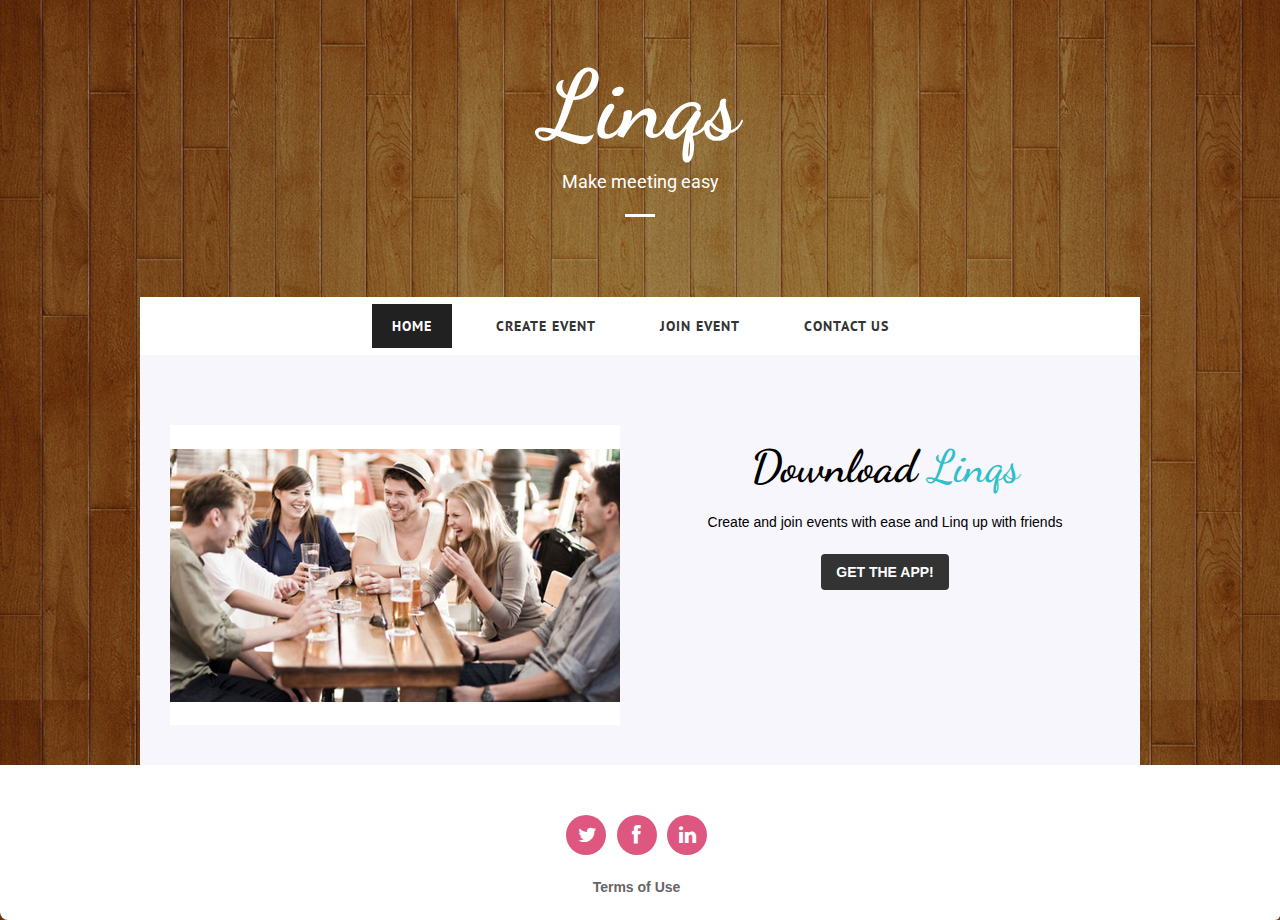
<file: index.html>
<!DOCTYPE html>
<!--[if lt IE 7 ]><html class="ie ie6" lang="en"> <![endif]-->
<!--[if IE 7 ]><html class="ie ie7" lang="en"> <![endif]-->
<!--[if IE 8 ]><html class="ie ie8" lang="en"> <![endif]-->
<!--[if (gte IE 9)|!(IE)]><!--><html lang="en"> <!--<![endif]-->
<head>

    <!-- Basic Page Needs
  ================================================== -->
	<meta charset="utf-8">
	<title>Linqs</title>
	<meta name="Linqs" content="Make meeting easy">
	<meta name="author" content="">
	
    <!-- Mobile Specific Metas
	================================================== -->
	<meta name="viewport" content="width=device-width, initial-scale=1, maximum-scale=1">
    
    <!-- CSS
	================================================== -->
  	<link rel="stylesheet" href="css/zerogrid.css">
	<link rel="stylesheet" href="css/style.css">
	<link rel="stylesheet" href="css/lightbox.css">
	
	<!-- Custom Fonts -->
    <link href="font-awesome/css/font-awesome.min.css" rel="stylesheet" type="text/css">
	
	
	<link rel="stylesheet" href="css/menu.css">
	<script src="js/jquery1111.min.js" type="text/javascript"></script>
	<script src="js/script.js"></script>
	
	<!--[if lt IE 8]>
       <div style=' clear: both; text-align:center; position: relative;'>
         <a href="http://windows.microsoft.com/en-US/internet-explorer/Items/ie/home?ocid=ie6_countdown_bannercode">
           <img src="http://storage.ie6countdown.com/assets/100/images/banners/warning_bar_0000_us.jpg" border="0" height="42" width="820" alt="You are using an outdated browser. For a faster, safer browsing experience, upgrade for free today." />
        </a>
      </div>
    <![endif]-->
    <!--[if lt IE 9]>
		<script src="js/html5.js"></script>
		<script src="js/css3-mediaqueries.js"></script>
	<![endif]-->
	
</head>

<body>
      <div class="wrap-body">
	<header class="zerogrid">
		<div class="logo style="
    	padding-bottom: 0px;">

			
			<a href="#">Linqs</a>
			<span>Make meeting easy</span>
            <hr class="line-1">
		</div>
		<div id='cssmenu' class="align-center">
			<ul>
			   <li class="active"><a href='index.html'><span>Home</span></a></li>
			   <li class=><a href='create_event.html'><span>Create Event</span></a>
				  
			   </li>
			   
			  <li><a href='join_event.html'><span>Join Event</span></a></li>
			   <li class='last'><a href='contact.html'><span>Contact Us</span></a></li>
			</ul>
		</div>
	</header>
		<!--////////////////////////////////////Container-->
		<section id="container">
			<div class="wrap-container">
				<!-----------------content-box-1-------------------->
				<section class="content-box background-gray box-1 zerogrid">
					<div class="row wrap-box"><!--Start Box-->
						<div class="col-1-2">
							<div class="wrap-col">
								<div style="padding-top: 30px;">
									<center><img src="images/4.jpg"></center>
								</div>
							</div>
						</div>
						<div class="col-1-2">
							<div class="wrap-col">
								<div class="row">
									<div class="t-center" style="padding-top: 30px;">
										<div class="header">
											<h2>Download  <span class="color-blue">Linqs</span></h2>
										</div>
										<span>Create and join events with ease and Linq up with friends </span><br/><br>
										<a href="#" class="button" >GET THE APP!</a>
									</div>
								</div>
							</div>
						</div>
					</div>
				</section>
				
				
				
		<!--////////////////////////////////////Footer-->
		<footer>
			<div class="wrap-footer">
				<div class="zerogrid">
					<div class="row">
						
							<div class="wrap-col">
								
							</div>
						</div>
							<div class="wrap-col">
								<ul class="social-buttons">
									<li><a href="#"><i class="fa fa-twitter"></i></a>
									</li>
									<li><a href="#"><i class="fa fa-facebook"></i></a>
									</li>
									<li><a href="#"><i class="fa fa-linkedin"></i></a>
									</li>
								</ul>
							</div>
						</div>
						<div class="col-1-3">
							<div class="wrap-col">
								<ul class="quick-link">
									
									<li><a href="#">Terms of Use</a></li>
								</ul>
							</div>
						</div>
					</div>
				</div>
			</div>
		</footer>
<script src="js/lightbox-plus-jquery.min.js"></script>
</div>
</body>
</html>
</file>
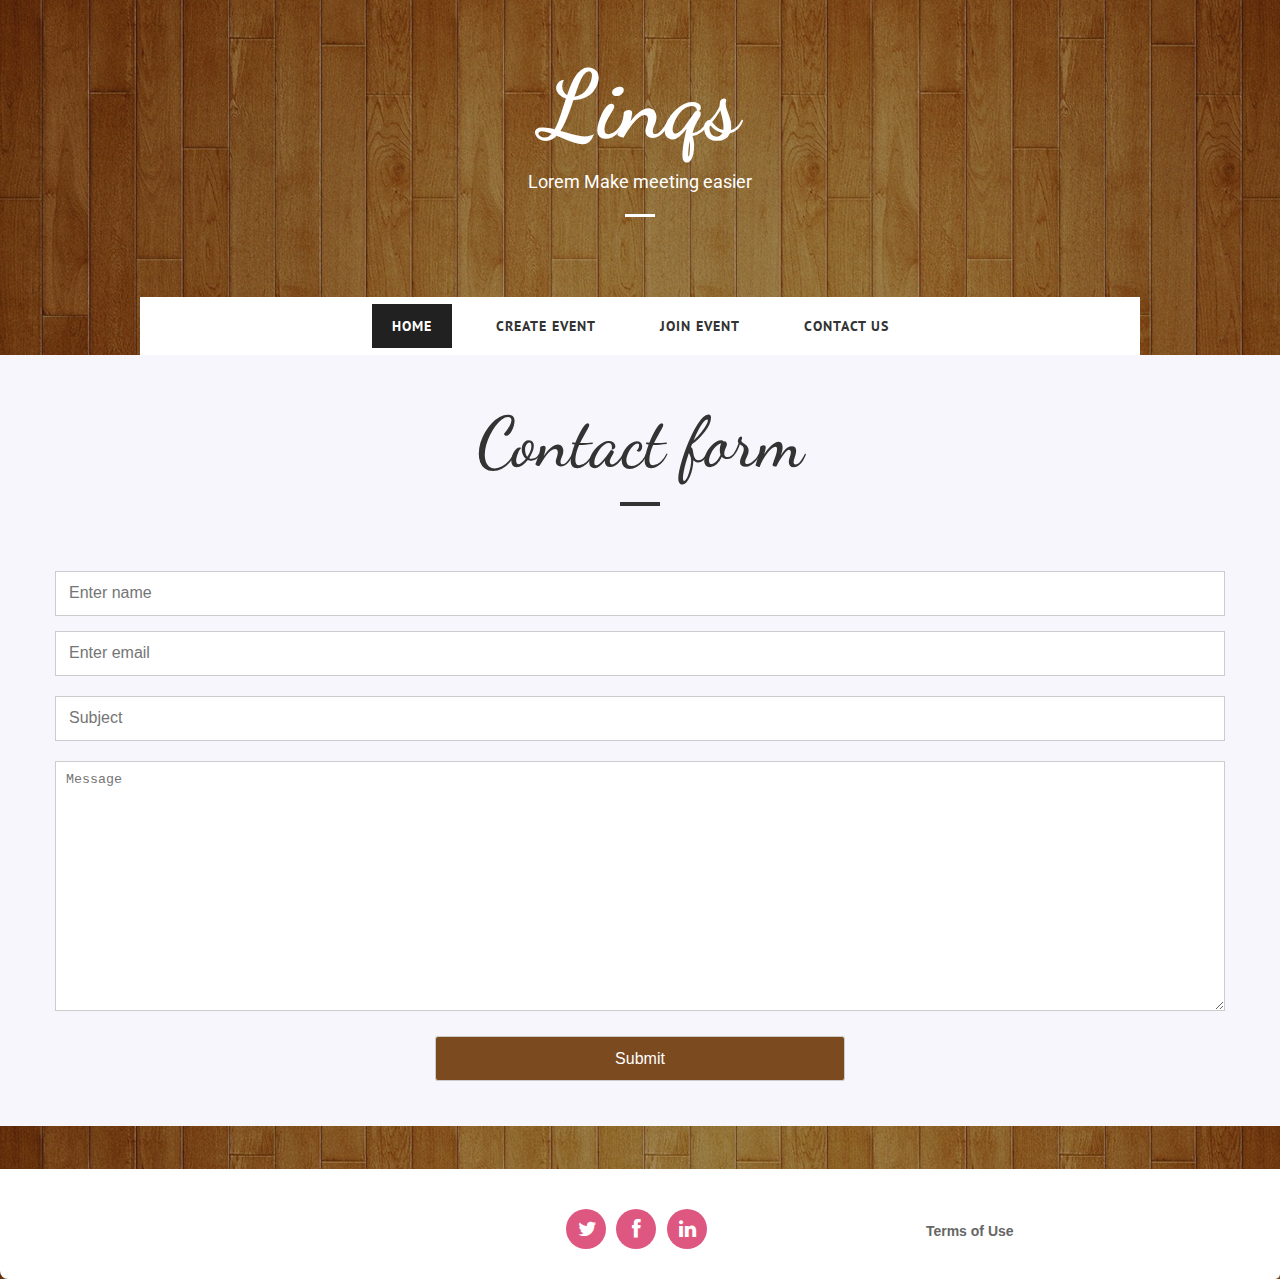
<file: contact.html>
<!DOCTYPE html>
<!--[if lt IE 7 ]><html class="ie ie6" lang="en"> <![endif]-->
<!--[if IE 7 ]><html class="ie ie7" lang="en"> <![endif]-->
<!--[if IE 8 ]><html class="ie ie8" lang="en"> <![endif]-->
<!--[if (gte IE 9)|!(IE)]><!--><html lang="en"> <!--<![endif]-->
<head>

    <!-- Basic Page Needs
  ================================================== -->
	<meta charset="utf-8">
	<title>Linqs</title>
	<meta name="description" content="Make meeting easy">
	<meta name="author" content="www.zerotheme.com">
	
    <!-- Mobile Specific Metas
	================================================== -->
	<meta name="viewport" content="width=device-width, initial-scale=1, maximum-scale=1">
    
    <!-- CSS
	================================================== -->
  	<link rel="stylesheet" href="css/zerogrid.css">
	<link rel="stylesheet" href="css/style.css">
	<link rel="stylesheet" href="css/lightbox.css">
	
	<!-- Custom Fonts -->
    <link href="font-awesome/css/font-awesome.min.css" rel="stylesheet" type="text/css">
	
	
	<link rel="stylesheet" href="css/menu.css">
	<script src="js/jquery1111.min.js" type="text/javascript"></script>
	<script src="js/script.js"></script>
	
	<!--[if lt IE 8]>
       <div style=' clear: both; text-align:center; position: relative;'>
         <a href="http://windows.microsoft.com/en-US/internet-explorer/Items/ie/home?ocid=ie6_countdown_bannercode">
           <img src="http://storage.ie6countdown.com/assets/100/images/banners/warning_bar_0000_us.jpg" border="0" height="42" width="820" alt="You are using an outdated browser. For a faster, safer browsing experience, upgrade for free today." />
        </a>
      </div>
    <![endif]-->
    <!--[if lt IE 9]>
		<script src="js/html5.js"></script>
		<script src="js/css3-mediaqueries.js"></script>
	<![endif]-->
	
</head>

<body>
<div class="wrap-body">
	<header class="zerogrid">
		<div class="logo">
			
			<a href="#">Linqs</a>
			<span>Lorem Make meeting easier</span>
			<hr class="line-1">
		</div>
		<div id='cssmenu' class="align-center">
			<ul>
			   <li class="active"><a href='index.html'><span>Home</span></a></li>
			   <li class=' '><a href='create_event.html'><span>Create Event</span></a>
				 
			   </li>
			 
			   <li><a href='join_event.html'><span>Join Event</span></a></li>
			   <li class='last'><a href='contact.html'><span>Contact Us</span></a></li>
			</ul>
		</div>
	</header>
		<!--////////////////////////////////////Container-->
		<section id="container">
			<div class="wrap-container clearfix">
				<div id="main-content">
					
						<article class="background-gray">
							<div class="art-header">
								
								<h2>Contact form</h2>
                                <hr class="line-2">
							</div>
							<div class="art-content">
								<div class="row">
									<div id="contact_form">
										<form name="form1" id="ff" method="post" action="contact.php">
											<label class="row">
												<div class="col-1-2">
													<div class="wrap-col">
														<input type="text" name="name" id="name" placeholder="Enter name" required />
													</div>
												</div>
												<div class="col-1-2">
													<div class="wrap-col">
														<input type="email" name="email" id="email" placeholder="Enter email" required />
													</div>
												</div>
											</label>
											<label class="row">
												<div class="wrap-col">
													<input type="text" name="subject" id="subject" placeholder="Subject" required />
												</div>
											</label>
											<label class="row">
												<div class="wrap-col">
													<textarea name="message" id="message" class="form-control" rows="4" cols="25" required
													placeholder="Message"></textarea>
												</div>
											</label>
											<center><input class="sendButton" type="submit" name="Submit" value="Submit"></center>
										</form>
									</div>
								</div>
							</div>
						</article>
					</div>
				</div>
			</div>
		</section>
		<hr class="line">
		<!--////////////////////////////////////Footer-->
		<footer>
			<div class="wrap-footer">
				<div class="zerogrid">
					<div class="row">
						<div class="col-1-3">
							<div class="wrap-col">
								
							</div>
						</div>
						<div class="col-1-3">
							<div class="wrap-col">
								<ul class="social-buttons">
									<li><a href="#"><i class="fa fa-twitter"></i></a>
									</li>
									<li><a href="#"><i class="fa fa-facebook"></i></a>
									</li>
									<li><a href="#"><i class="fa fa-linkedin"></i></a>
									</li>
								</ul>
							</div>
						</div>
						<div class="col-1-3">
							<div class="wrap-col">
								<ul class="quick-link">
									
									<li><a href="#">Terms of Use</a></li>
								</ul>
							</div>
						</div>
					</div>
				</div>
			</div>
		</footer>
	<script src="js/lightbox-plus-jquery.min.js"></script>

	<!-- Google Map -->
	<script>
		$('.maps').click(function () {
		$('.maps iframe').css("pointer-events", "auto");
	});

	$( ".maps" ).mouseleave(function() {
	  $('.maps iframe').css("pointer-events", "none"); 
	});
	</script>
	
</div>
</body>
</html>
</file>
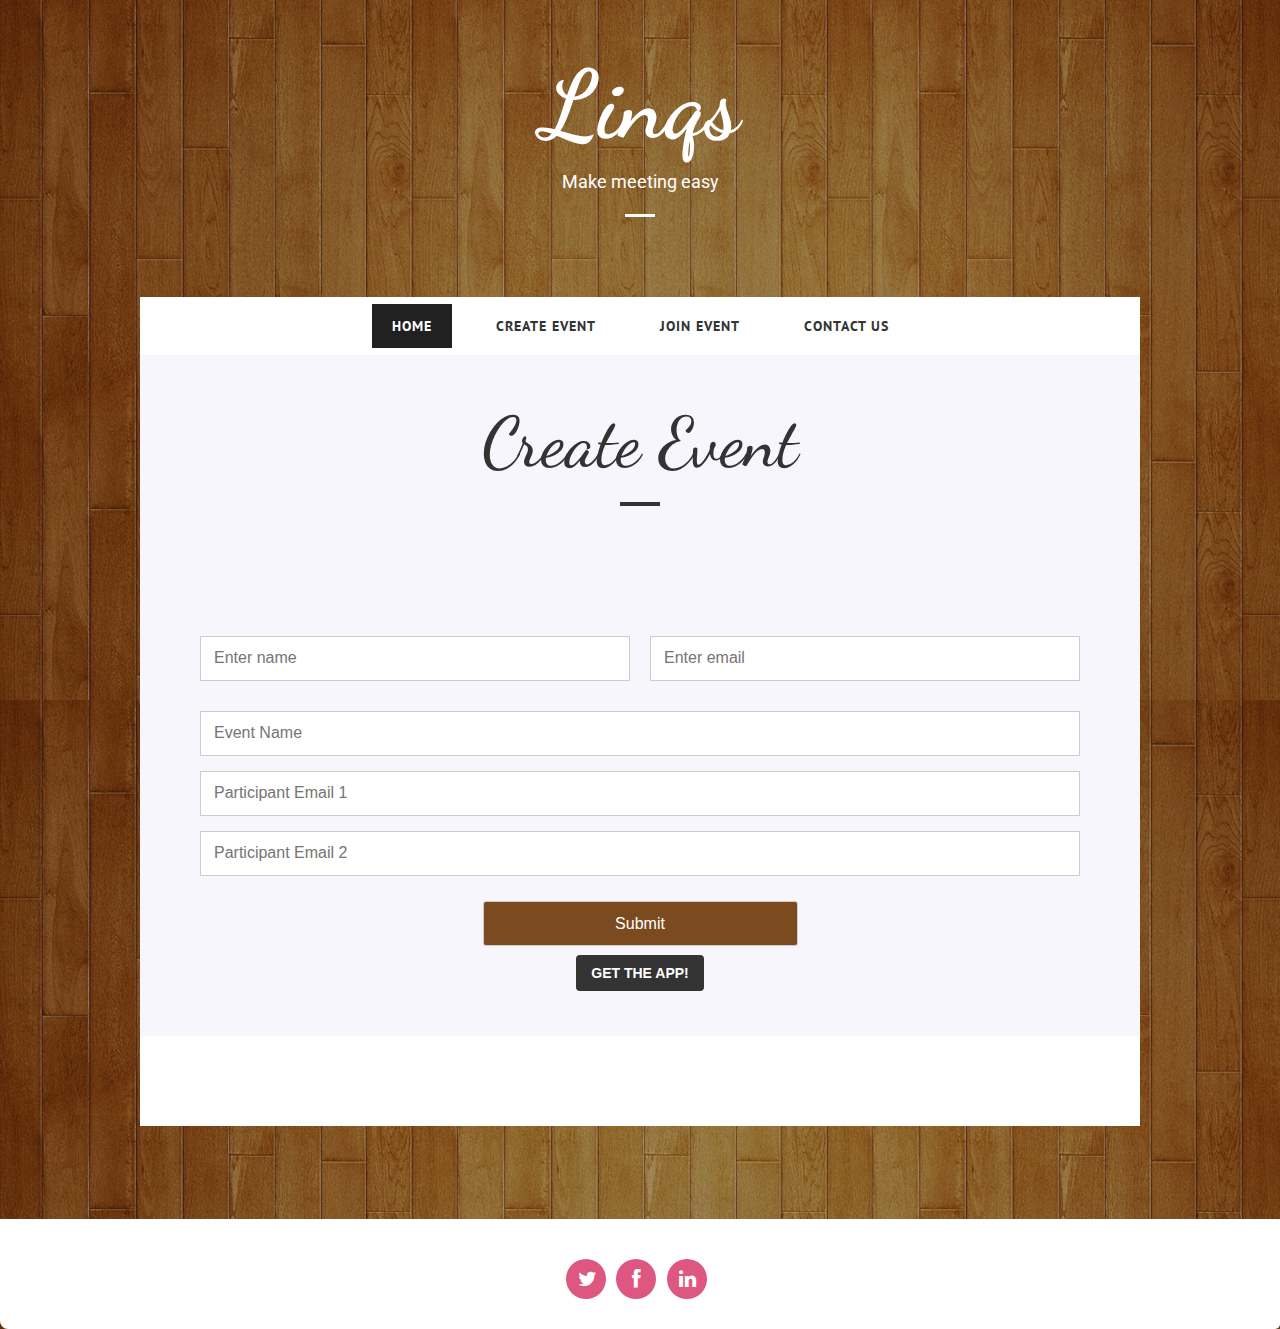
<file: create_event.html>
<!DOCTYPE html>
<!--[if lt IE 7 ]><html class="ie ie6" lang="en"> <![endif]-->
<!--[if IE 7 ]><html class="ie ie7" lang="en"> <![endif]-->
<!--[if IE 8 ]><html class="ie ie8" lang="en"> <![endif]-->
<!--[if (gte IE 9)|!(IE)]><!--><html lang="en"> <!--<![endif]-->
<head>

    <!-- Basic Page Needs
  ================================================== -->
	<meta charset="utf-8">
	<title>Linqs</title>
	<meta name="Linqs" content="Make meeting easy">
	<meta name="" content="">
	
    <!-- Mobile Specific Metas
	================================================== -->
	<meta name="viewport" content="width=device-width, initial-scale=1, maximum-scale=1">
    
    <!-- CSS
	================================================== -->
  	<link rel="stylesheet" href="css/zerogrid.css">
	<link rel="stylesheet" href="css/style.css">
	<link rel="stylesheet" href="css/lightbox.css">
	
	<!-- Custom Fonts -->
    <link href="font-awesome/css/font-awesome.min.css" rel="stylesheet" type="text/css">
	
	
	<link rel="stylesheet" href="css/menu.css">
	<script src="js/jquery1111.min.js" type="text/javascript"></script>
	<script src="js/script.js"></script>
	
	<!--[if lt IE 8]>
       <div style=' clear: both; text-align:center; position: relative;'>
         <a href="http://windows.microsoft.com/en-US/internet-explorer/Items/ie/home?ocid=ie6_countdown_bannercode">
           <img src="http://storage.ie6countdown.com/assets/100/images/banners/warning_bar_0000_us.jpg" border="0" height="42" width="820" alt="You are using an outdated browser. For a faster, safer browsing experience, upgrade for free today." />
        </a>
      </div>
    <![endif]-->
    <!--[if lt IE 9]>
		<script src="js/html5.js"></script>
		<script src="js/css3-mediaqueries.js"></script>
	<![endif]-->
	
</head>

<body>
<div class="wrap-body">
	<header class="zerogrid">
		<div class="logo">
			
			<a href="#">Linqs</a>
			<span>Make meeting easy</span>
			<hr class="line-1">
		</div>
		<div id='cssmenu' class="align-center">
			<ul>
			   <li class="active"><a href='index.html'><span>Home</span></a></li>
			   <li class=''><a href='create_event.html'><span>Create Event</span></a>
				  <ul >
				  </ul>
			   </li>
			   
			   <li><a href='join_event.html'><span>Join Event</span></a></li>
			   <li class='last'><a href='contact.html'><span>Contact Us</span></a></li>
			</ul>
		</div>
	</header>
		<!--////////////////////////////////////Container-->
		<section id="container">
			<div class="wrap-container clearfix">
				<div id="main-content">
					<div class="wrap-content zerogrid ">
						<article class="background-gray">
							<div class="art-header">
								<h2>Create Event</h2>
                                <hr class="line-2">
							</div>
							<div class="art-content">
								<div class="row">
									<div class="col-1-2">
										<div class="wrap-col">
											
										</div>
									</div>
                                   
                                    
									<div class="">
										<div class="wrap-col">
											<div class="row">
												<div class="t-center" style="padding-top: 40px; " align="center">
													<div class="wrap-col">
													<form name="form1" id="ff" method="post" action="contact.php">
											<label class="row">
												<div class="col-1-2">
													<div class="wrap-col">
														<input type="text" name="name" id="name" placeholder="Enter name" required />
													</div>
												</div>
												<div class="col-1-2">
													<div class="wrap-col">
														<input type="email" name="email" id="email" placeholder="Enter email" required />
													</div>
												</div>
											</label>
											<label class="row">
												<div class="wrap-col">
													<input type="text" name="event name" id="event name" placeholder="Event Name" required />
                                                    <input type="text" name="participant email 1" id="participant email 1" placeholder="Participant Email 1" required />
                                                    <input type="text" name="participant email 2" id="participant email 2" placeholder="Participant Email 2" required />
												</div>
											</label>
											<label class="row">
												
											</label>
											<center><input class="sendButton" type="submit" name="Submit" value="Submit"></center>
										</form>
                                                    <div class="row":>
													
													<a href="#" class="button" align="center" >GET THE APP!</a>
												</div>
											</div>
										</div>
									</div>
								</div>
							</div>
						</article>
						<article class="background-white">
							<div class="art-header">
								
								
									
										
										<div class="wrap-col post">
											
										</div>
									</div>
								</div>
							</div>
						</article>
					</div>
				</div>
			</div>
		</section>
		<hr class="line">
		<!--////////////////////////////////////Footer-->
		<footer>
			<div class="wrap-footer">
				<div class="zerogrid">
					<div class="row">
						<div class="col-1-3">
							<div class="wrap-col">
								
							</div>
						</div>
						<div class="col-1-3">
							<div class="wrap-col">
								<ul class="social-buttons">
									<li><a href="#"><i class="fa fa-twitter"></i></a>
									</li>
									<li><a href="#"><i class="fa fa-facebook"></i></a>
									</li>
									<li><a href="#"><i class="fa fa-linkedin"></i></a>
									</li>
								</ul>
							</div>
						</div>
						<div class="col-1-3">
							<div class="wrap-col">
								<ul class="quick-link">
									
									
								</ul>
							</div>
						</div>
					</div>
				</div>
			</div>
		</footer>
<script src="js/lightbox-plus-jquery.min.js"></script>
</div>
</body>
</html>
</file>
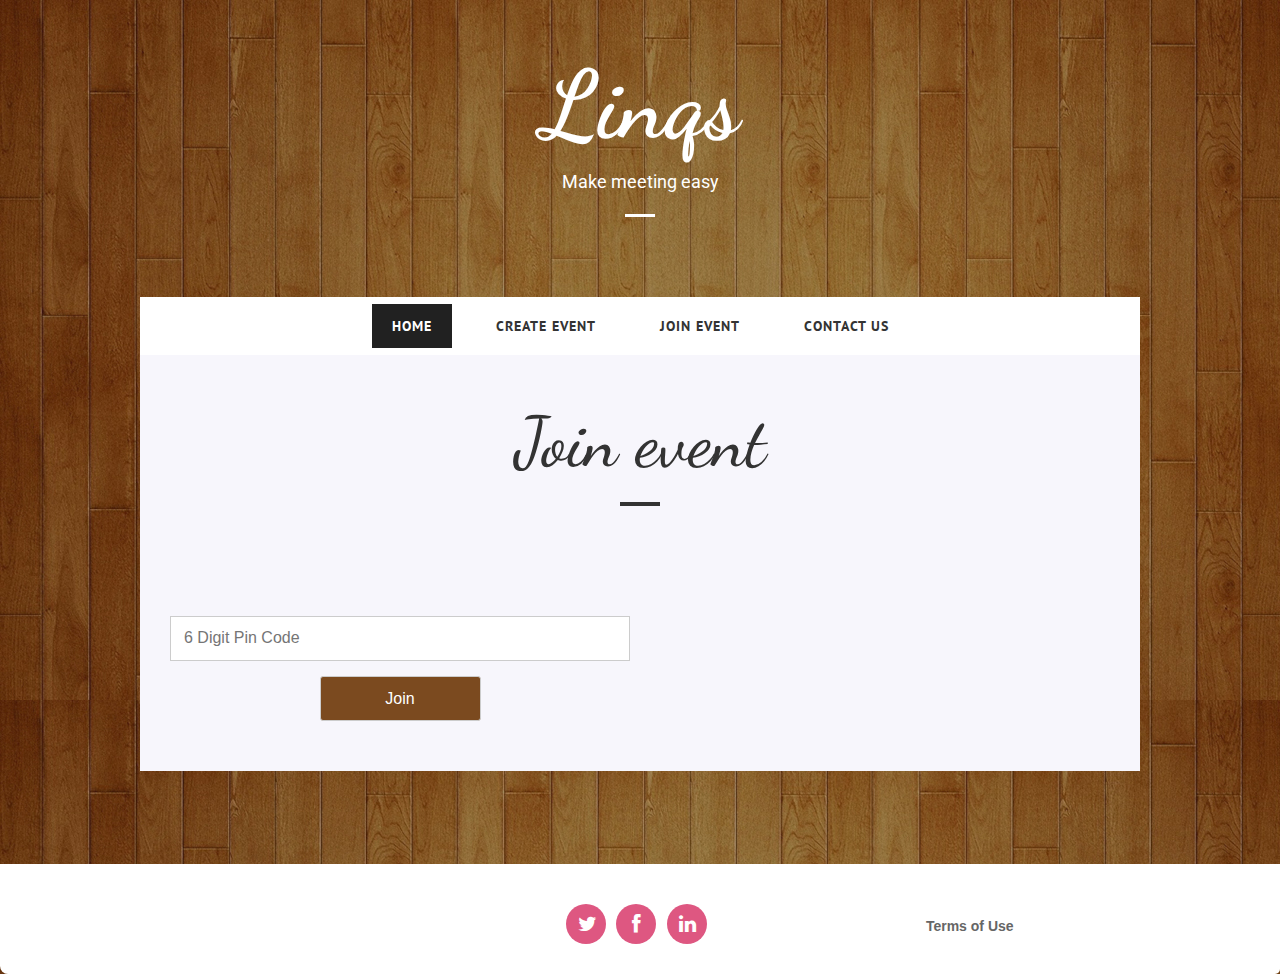
<file: join_event.html>
<!DOCTYPE html>
<!--[if lt IE 7 ]><html class="ie ie6" lang="en"> <![endif]-->
<!--[if IE 7 ]><html class="ie ie7" lang="en"> <![endif]-->
<!--[if IE 8 ]><html class="ie ie8" lang="en"> <![endif]-->
<!--[if (gte IE 9)|!(IE)]><!--><html lang="en"> <!--<![endif]-->
<head>

    <!-- Basic Page Needs
  ================================================== -->
	<meta charset="utf-8">
	<title>Linqs</title>
	<meta name="description" content="Make meeting easy">
	<meta name="author" content="www.zerotheme.com">
	
    <!-- Mobile Specific Metas
	================================================== -->
	<meta name="viewport" content="width=device-width, initial-scale=1, maximum-scale=1">
    
    <!-- CSS
	================================================== -->
  	<link rel="stylesheet" href="css/zerogrid.css">
	<link rel="stylesheet" href="css/style.css">
	<link rel="stylesheet" href="css/lightbox.css">
	
	<!-- Custom Fonts -->
    <link href="font-awesome/css/font-awesome.min.css" rel="stylesheet" type="text/css">
	
	
	<link rel="stylesheet" href="css/menu.css">
	<script src="js/jquery1111.min.js" type="text/javascript"></script>
	<script src="js/script.js"></script>
	
	<!--[if lt IE 8]>
       <div style=' clear: both; text-align:center; position: relative;'>
         <a href="http://windows.microsoft.com/en-US/internet-explorer/Items/ie/home?ocid=ie6_countdown_bannercode">
           <img src="http://storage.ie6countdown.com/assets/100/images/banners/warning_bar_0000_us.jpg" border="0" height="42" width="820" alt="You are using an outdated browser. For a faster, safer browsing experience, upgrade for free today." />
        </a>
      </div>
    <![endif]-->
    <!--[if lt IE 9]>
		<script src="js/html5.js"></script>
		<script src="js/css3-mediaqueries.js"></script>
	<![endif]-->
	
</head>

<body>
<div class="wrap-body">
	<header class="zerogrid">
		<div class="logo">
			
			<a href="#">Linqs</a>
			<span>Make meeting easy</span>
			<hr class="line-1">
		</div>
		<div id='cssmenu' class="align-center">
			<ul>
			   <li class="active"><a href='index.html'><span>Home</span></a></li>
			   <li class=' '><a href='create_event.html'><span>Create Event</span></a>
				  
					
			   </li>
			   <li><a href='join_event.html'><span>Join Event</span></a></li>
			   <li class='last'><a href='contact.html'><span>Contact Us</span></a></li>
			</ul>
		</div>
	</header>
		<!--////////////////////////////////////Container-->
		<section id="container">
			<div class="wrap-container clearfix">
				<div id="main-content">
					<div class="wrap-content zerogrid ">
						<article class="background-gray">
							<div class="art-header">
								
								<h2>Join event</h2>
                                <hr class="line-2">
							</div>
							
									<div class="">
                                    
										
											<div class="row">
												<div class="t-center" style="padding-top: 40px; " align="center">
													<div class="wrap-col">
													<form name="form1" id="ff" method="post" action="contact.php">
											<label class="row">
												<div class="col-1-2">
													<div class="wrap-col">
														
												
												</div>
											</label>
											<label class="row">
												<div class="wrap-col">
													<input type="text" name="event name" id="event name" placeholder="6 Digit Pin Code" required />
                                                  <center><input class="sendButton" type="submit" name="Join" value="Join"></center>
												
											
                                                    <div class="row":>
											
										</div>
									</div>
								</div>
							</div>
						</article>
					</div>
				</div>
			</div>
		</section>
		<hr class="line">
		<!--////////////////////////////////////Footer-->
		<footer>
			<div class="wrap-footer">
				<div class="zerogrid">
					<div class="row">
						<div class="col-1-3">
							<div class="wrap-col">
								
							</div>
						</div>
						<div class="col-1-3">
							<div class="wrap-col">
								<ul class="social-buttons">
									<li><a href="#"><i class="fa fa-twitter"></i></a>
									</li>
									<li><a href="#"><i class="fa fa-facebook"></i></a>
									</li>
									<li><a href="#"><i class="fa fa-linkedin"></i></a>
									</li>
								</ul>
							</div>
						</div>
						<div class="col-1-3">
							<div class="wrap-col">
								<ul class="quick-link">
									
									<li><a href="#">Terms of Use</a></li>
								</ul>
							</div>
						</div>
					</div>
				</div>
			</div>
		</footer>
<script src="js/lightbox-plus-jquery.min.js"></script>
</div>
</body>
</html>
</file>
<file: css/zerogrid.css>
/*
Zerotheme.com | Free Html5 Responsive Templates
Zerogrid - A Single Grid System for Responsive Design
Author: Kimmy
Version : 3.0
Author URI: http://www.zerotheme.com/
*/
/* -------------------------------------------- */
/* ------------------Grid System--------------- */ 
.zerogrid{ width: 1000px; position: relative; margin: 0 auto; padding: 0px;}
.zerogrid:after { content: "\0020"; display: block; height: 0; clear: both; visibility: hidden; }

.zerogrid .f-right{float: right!important;}
.zerogrid .f-left{float: left!important;}

.zerogrid .row{}
.zerogrid .row:before,.row:after { content: '\0020'; display: block; overflow: hidden; visibility: hidden; width: 0; height: 0; }
.zerogrid .row:after{clear: both; }
.zerogrid .row{zoom: 1;}

.zerogrid .wrap-col{margin:10px;}

.zerogrid .col-1-2, .zerogrid .col-1-3, .zerogrid .col-2-3, .zerogrid .col-1-4, .zerogrid .col-2-4, .zerogrid .col-3-4, .zerogrid .col-1-5, .zerogrid .col-2-5, .zerogrid .col-3-5, .zerogrid .col-4-5, .zerogrid .col-1-6, .zerogrid .col-2-6, .zerogrid .col-3-6, .zerogrid .col-4-6, .zerogrid .col-5-6{float:left; display: inline-block;}

.zerogrid .col-full{width:100%;}

.zerogrid .col-1-2,.zerogrid .col-1-2-fixed{width:50%;}
.zerogrid .offset-1-2{margin-left: 50%;}

.zerogrid .col-1-3,.zerogrid .col-1-3-fixed{width:33.33%;}
.zerogrid .col-2-3,.zerogrid .col-2-3-fixed{width:66.66%;}
.zerogrid .offset-1-3{margin-left: 33.33%;}
.zerogrid .offset-2-3{margin-left: 66.66%;}

.zerogrid .col-1-4,.zerogrid .col-1-4-fixed{width:25%;}
.zerogrid .col-2-4,.zerogrid .col-2-4-fixed{width:50%;}
.zerogrid .col-3-4,.zerogrid .col-3-4-fixed{width:75%;}
.zerogrid .offset-1-4{margin-left: 25%;}
.zerogrid .offset-2-4{margin-left: 50%;}
.zerogrid .offset-3-4{margin-left: 75%;}

.zerogrid .col-1-5,.zerogrid .col-1-5-fixed{width:20%;}
.zerogrid .col-2-5,.zerogrid .col-2-5-fixed{width:40%;}
.zerogrid .col-3-5,.zerogrid .col-3-5-fixed{width:60%;}
.zerogrid .col-4-5,.zerogrid .col-4-5-fixed{width:80%;}
.zerogrid .offset-1-5{margin-left: 20%;}
.zerogrid .offset-2-5{margin-left: 40%;}
.zerogrid .offset-3-5{margin-left: 60%;}
.zerogrid .offset-4-5{margin-left: 80%;}

.zerogrid .col-1-6,.zerogrid .col-1-6-fixed{width:16.66%;}
.zerogrid .col-2-6,.zerogrid .col-2-6-fixed{width:33.33%;}
.zerogrid .col-3-6,.zerogrid .col-3-6-fixed{width:50%;}
.zerogrid .col-4-6,.zerogrid .col-4-6-fixed{width:66.66%;}
.zerogrid .col-5-6,.zerogrid .col-5-6-fixed{width:83.33%;}
.zerogrid .offset-1-6{margin-left: 16.66%;}
.zerogrid .offset-2-6{margin-left: 33.33%;}
.zerogrid .offset-3-6{margin-left: 50%;}
.zerogrid .offset-4-6{margin-left: 66.66%;}
.zerogrid .offset-5-6{margin-left: 83.33%;}

@media only screen and (min-width: 960px) and (max-width: 1199px) {
	.zerogrid{width:960px;}
}

@media only screen and (min-width: 768px) and (max-width: 959px) {
	.zerogrid{width:768px;}
}

@media only screen and (max-width: 767px) {
	.zerogrid, .zerogrid .col-1-2, .zerogrid .col-1-3, .zerogrid .col-2-3, .zerogrid .col-1-4, .zerogrid .col-2-4, .zerogrid .col-3-4, .zerogrid .col-1-5, .zerogrid .col-2-5, .zerogrid .col-3-5, .zerogrid .col-4-5, .zerogrid .col-1-6, .zerogrid .col-2-6, .zerogrid .col-3-6, .zerogrid .col-4-6, .zerogrid .col-5-6{width:100%;}
	
	.zerogrid .offset-1-2, .zerogrid .offset-1-3, .zerogrid .offset-2-3, .zerogrid .offset-1-4, .zerogrid .offset-2-4, .zerogrid .offset-3-4, .zerogrid .offset-1-5, .zerogrid .offset-2-5, .zerogrid .offset-3-5, .zerogrid .offset-4-5, .zerogrid .offset-1-6, .zerogrid .offset-2-6, .zerogrid .offset-3-6, .zerogrid .offset-4-6, .zerogrid .offset-5-6{margin-left:0;}
}
</file>
<file: css/style.css>
/*
Zerotheme.com | Free Html5 Responsive Templates
Author URI: http://www.zerotheme.com/
*/
@import url(https://fonts.googleapis.com/css?family=Dancing+Script);
@import url(https://fonts.googleapis.com/css?family=Roboto);
/* ---------------------------------------------------------------------------- */
/* ------------------------------------Reset----------------------------------- */
/* ---------------------------------------------------------------------------- */
a,abbr,acronym,address,applet,article,aside,audio,b,blockquote,big,body,center,canvas,caption,cite,code,command,datalist,dd,del,details,dfn,dl,div,dt,em,embed,fieldset,figcaption,figure,font,footer,form,h1,h2,h3,h4,h5,h6,header,hgroup,html,i,iframe,img,ins,kbd,keygen,label,legend,li,meter,nav,object,ol,output,p,pre,progress,q,s,samp,section,small,span,source,strike,strong,sub,sup,table,tbody,tfoot,thead,th,tr,tdvideo,tt,u,ul,var{background:transparent;border:0 none;font-size:100%;margin:0;padding:0;border:0;outline:0;vertical-align:top;}ol, ul {list-style:none;}blockquote, q {quotes:none;}table, table td {padding:0;border:none;border-collapse:collapse;}img {vertical-align:top;}embed {vertical-align:top;}
article, aside, audio, canvas, command, datalist, details, embed, figcaption, figure, footer, header, hgroup, keygen, meter, nav, output, progress, section, source, video {display:block;}
mark, rp, rt, ruby, summary, time {display:inline;}
input, textarea {border:0; padding:0; margin:0; outline: 0;}
iframe {border:0; margin:0; padding:0;}
input, textarea, select {margin:0; padding:0px;}


/* ---------------------------------------------------------------------------- */
/* ---------------------------------------------------------------------------- */
/* ---------------------------------------------------------------------------- */
* {
  -webkit-box-sizing: border-box;
     -moz-box-sizing: border-box;
          box-sizing: border-box;
}


/* ---------------------------------------------------------------------------- */
/* ---------------------------------------------------------------------------- */
/* ---------------------------------------------------------------------------- */

html { -webkit-text-size-adjust: none;}
.video embed,.video object,.video iframe { width: 100%;  height: auto;}
img{max-width:100%;	height: auto;width: auto\9; /* ie8 */}

a{color: #c82801;text-decoration: none;font-weight: bold;}
a:hover {color: #ccc; text-decoration: none;}

h1, h2 	{font-size: 25px;line-height: 30px;}
h3, h4	{font-size: 20px;line-height: 20px;}
h5, h6	{font-size: 16px;line-height: 16px;}

p{margin: 10px 0;}

.t-center{text-align: center;}
.t-left{text-align: left;}
.t-right{text-align: right;}
.f-right{float: right;}
.f-left{float: left;}

.post{}
.post:after, .post:before, article:after, article:before, section:after, section:before{clear: both; content: '\0020'; display: block; visibility: hidden; width: 0; height: 0;}
.post img{margin: 30px 0;}


.clear{content: "\0020"; display: block; height: 0; clear: both; visibility: hidden; }
.clearfix:after, .clearfix:before{clear: both; content: '\0020'; display: block; visibility: hidden; width: 0; height: 0;}

hr{border: 0;height: 3px;margin: 20px auto;}
hr.line-1{background: #fff;max-width: 30px;}
hr.line-2{background: #333;max-width: 40px;height: 4px;}

/*-- Color --*/
.color-blue, .color-red, .color-yellow, .color-green {font-weight: 500;}
.color-blue{color: #2FBFCA !important;}
.color-red{color: #fc5b78 !important;}
.color-yellow{color: #E8D01D !important;}
.color-green{color: #17AD4A !important;}
.color-orange{color: #FF993F !important;}
/* ---------------------------------------------------------------------------- */
/* ------------------------------------Html-Body------------------------------- */
/* ---------------------------------------------------------------------------- */
html, body {width:100%; padding:0; margin:0;}
body {font: 14px/25px Arial, Helvetica, sans-serif;font-family: 'Open Sans', sans-serif;background: #F6F6F5 url("../images/bg.jpg") repeat 0 0;}
body .wrap-body{}

/* ---------------------------------------------------------------------------- */
/* -------------------------------------Header--------------------------------- */
/* ---------------------------------------------------------------------------- */
header{text-align: center;}
header .logo {color: #fff;padding: 45px 0 30px;}
header .logo a{font-family: 'Dancing Script', cursive;font-size: 95px;color: #fff;font-weight: bold;display: block;line-height: 1.3;}
header .logo span{font-family: 'Roboto', sans-serif;font-size: 18px;}
@media(max-width:767px){
	header .logo{padding: 30px 0 20px;}
	header .logo a{font-size: 65px;}
	header .logo span{font-size: 16px;}
}
/* ---------------------------------------------------------------------------- */
/* -------------------------------------Container------------------------------ */
/* ---------------------------------------------------------------------------- */
#container {}
#container .wrap-container{}

/* ---content-box--- */
.content-box {}
.content-box .wrap-box {padding:30px 10px; position: relative;}
.content-box .header {text-align: center; margin-bottom: 10px;font-family: 'Dancing Script', cursive;}
.content-box .header h2{font-size: 45px; margin: 20px; line-height: 45px;}
.content-box .header .wrapper{padding: 5px; display: inline-block;}

.background-white{background:#fff; color: #333;}
.background-gray{background:#F7F6FC;}

.content-box.box-1 {}

.content-box.box-2 {}

.content-box.box-3 {}

.content-box.box-4 {}
.content-box.box-4 .post{background: #ffffff; color: #3F3F3F; margin-bottom: 30px; }
.content-box.box-4 .post .wrapper{padding: 60px 60px 20px 60px; text-align: center;}
.content-box.box-4 .post img{max-height: 400px;width: 100%; border: none;margin: 0;}

/* ---MainContent-Article--- */
#main-content{}
#main-content .wrap-content{padding: 0px 0 50px;}

article{background: #ffffff; color: #3F3F3F; padding: 10px;text-align: center;}
article:after, article:before{clear: both; content: '\0020'; display: block; visibility: hidden; width: 0; height: 0;}
article img{height: auto;width: 100%; border: none;}
article .art-header{padding: 40px 0 20px;}
article .art-header h2{color: #333;font-family: 'Dancing Script', cursive;font-size: 70px;font-weight: 500;padding: 0;margin: 0;}
article .art-content{padding: 20px;}
article .art-content blockquote {border-left: 3px solid #1c7791;font-size: 18px;margin: 0 50px;font-style: italic;color: #666;padding-left: 20px;}
article .art-content ol {float: left;text-align: justify;margin: 10px 50px;font-size: 16px;list-style-type: circle;}

article .entry-title {text-align: center;background: url(../images/banner.jpg) no-repeat center center;min-height: 250px;padding-top: 100px;}
article  h1.entry-title{line-height: 1.2;font-size: 40px;color: #fff;}
article h2{line-height: 1.1;font-size: 20px;margin: 0;}
article .info a{ color: #BE0A0A;}
article .info a:hover{ text-decoration: underline;}

/* ---------------------------------------------------------------------------- */
/* -------------------------------------Footer--------------------------------- */
/* ---------------------------------------------------------------------------- */
footer{text-align: center;}

footer .wrap-footer{background-color: #fff;padding: 30px 0 20px;position: relative;border-bottom-right-radius:5px;border-bottom-left-radius:8px;}
footer a{color:#666;}
footer p{margin-top: 20px;}
footer a:hover{text-decoration: underline;}
footer ul li {display: inline-block;margin-right: 7px;}
footer ul.social-buttons li a{padding: 10px 12px;display: block;width: 40px;height: 40px;border-radius: 50%;font-size: 20px;line-height: 40px;color: #ffffff;background-color: #DE5781;transition-duration: 0.3s;}
footer ul.social-buttons li a:hover, ul.social-buttons li a:focus, ul.social-buttons li a:active{background-color: #333333;}
footer ul.quick-link li{margin-top: 10px;}

/* ---------------------------------------------------------------------------- */
/* -------------------------------------Contact-------------------------------- */
/* ---------------------------------------------------------------------------- */
.contact h3{margin-left: 30px;}
#contact_form {padding:0px 25px;}

#ff label {cursor:pointer;margin:5px 0;display:block;font-weight:bold;}

#ff input {display:block;width:100%;color:#000;border:1px solid #ccc;padding:13px;margin: 5px 0 15px 0;font-size: 16px;max-height: 45px;}

textarea {display:block;width:100%;height:250px;background-color:#fff; color:#000;border:1px solid #ccc;padding:10px;margin: 5px 0 20px 0;}

#ff .sendButton {cursor:pointer;background-color:#7B4A1F;-webkit-border-radius:3px;-moz-border-radius:3px;border-radius:3px;;width:35%;color:#ffffff;}
#ff .sendButton:hover {opacity: 0.8;}

/* ---------------------------------------------------------------------------- */
/* -------------------------------------Button--------------------------------- */
/* ---------------------------------------------------------------------------- */
a.button{background-color: #333;border-radius: 4px; padding: 10px 15px;color: #fff;}
a.button:hover{background-color: #eee;color: #333;}

/* ---------------------------------------------------------------------------- */
/* ----------------------------------Responsive-------------------------------- */
/* ---------------------------------------------------------------------------- */


/* ---------------------------------------------------------------------------- */
/* -------------------------------Item-Effect---------------------------------- */
/* ---------------------------------------------------------------------------- */	
.item-container {
	position: relative;
	overflow: hidden;
	display: inline-block;
	text-align: center;
	border: 1px solid #ccc;
	padding: 7px;
	background-color: #fff;
	vertical-align: top;
	margin-bottom: 20px;
	box-sizing: border-box;
	-moz-box-sizing: border-box;
	-webkit-box-sizing: border-box;
}
.item-container img {
	display: block;
	width: 100%;
	height: auto;
}
.item-container .item-caption {
	position: absolute;
	top: 0;
	right: 0;
	bottom: 0;
	left: 0;
	z-index: 10;
	background: none;
	width: 100%;
	height: 100%;
	padding: 35px 30px;
	position: absolute;
	-webkit-transition: 0.6s;transition: 0.6s;
}
.item-caption:hover{opacity: 0.9;}

.item-caption:after,
.item-caption:before {
border: 1px solid rgba(255, 255, 255, 0.7);bottom: 1em;content: '';left: 1em;opacity: 0;position: absolute;right: 1em;top: 1em;
-webkit-transform: scale(1.5);-ms-transform: scale(1.5);transform: scale(1.5);-webkit-transition: 0.6s 0.2s;transition: 0.6s 0.2s;
}
.item-caption:before {border-bottom: none;border-top: none;left: 2em;right: 2em;}
.item-caption:after {border-left: none;border-right: none;bottom: 2em;top: 2em;}
.item-caption:hover:after,
.item-caption:hover:before {-webkit-transform: scale(1);-ms-transform: scale(1);transform: scale(1);opacity: 1;}

.item-caption-inner {
	display: table;
	width: 100%;
	height: 100%;
}
.item-caption-inner1 {
	display: table-cell;
	width: 100%;
	height: 100%;
	vertical-align: middle;
}
.item-container .item-caption h3, .item-container .item-caption span{
	display: block;
	text-align: center;
	color: #fff;
	display: none;
}
.item-container .item-caption h3{
	font-size: 35px;
	letter-spacing: 2px;
	margin-bottom : 0;
}
.item-container .item-caption span{
	font-size: 22px;
}

.item-container:hover .item-caption {
	background: rgba(0, 0, 0, 0.8);
}
.item-container:hover .item-caption h3, .item-container:hover .item-caption span{
	display: block;
}

/* ---------------------------------------------------------------------------- */
/* --------------------------------Google-Map---------------------------------- */
/* ---------------------------------------------------------------------------- */
.maps iframe{
    pointer-events: none;
}
</file>
<file: css/menu.css>
@import url(http://fonts.googleapis.com/css?family=PT+Sans:400,700);
#cssmenu {
  background: #fff;
  margin: 30px 0 0;
  width: auto;
  padding: 0;
  line-height: 1;
  display: block;
  position: relative;
  font-family: 'PT Sans', sans-serif;
  z-index: 9999;
  padding: 7px;
}
#cssmenu ul {
  list-style: none;
  margin: 0;
  padding: 0;
  display: block;
}
#cssmenu ul:after,
#cssmenu:after {
  content: " ";
  display: block;
  font-size: 0;
  height: 0;
  clear: both;
  visibility: hidden;
}
#cssmenu ul li {
  margin: 0 10px;
  padding: 0;
  display: block;
  position: relative;
}
#cssmenu ul li a {
  text-decoration: none;
  display: block;
  margin: 0;
  -webkit-transition: color .2s ease;
  -moz-transition: color .2s ease;
  -ms-transition: color .2s ease;
  -o-transition: color .2s ease;
  transition: color .2s ease;
  -webkit-box-sizing: border-box;
  -moz-box-sizing: border-box;
  box-sizing: border-box;
}
#cssmenu ul li ul {
  position: absolute;
  left: -9999px;
  top: auto;
}
#cssmenu ul li ul li {
  max-height: 0;
  margin: 0;
  position: absolute;
  -webkit-transition: max-height 0.4s ease-out;
  -moz-transition: max-height 0.4s ease-out;
  -ms-transition: max-height 0.4s ease-out;
  -o-transition: max-height 0.4s ease-out;
  transition: max-height 0.4s ease-out;
  background: #ffffff;
}
#cssmenu ul li ul li.has-sub:after {
  display: block;
  position: absolute;
  content: "";
  height: 10px;
  width: 10px;
  border-radius: 5px;
  background: #000000;
  z-index: 1;
  top: 13px;
  right: 15px;
}
#cssmenu.align-right ul li ul li.has-sub:after {
  right: auto;
  left: 15px;
}
#cssmenu ul li ul li.has-sub:before {
  display: block;
  position: absolute;
  content: "";
  height: 0;
  width: 0;
  border: 3px solid transparent;
  border-left-color: #ffffff;
  z-index: 2;
  top: 15px;
  right: 15px;
}
#cssmenu.align-right ul li ul li.has-sub:before {
  right: auto;
  left: 15px;
  border-left-color: transparent;
  border-right-color: #ffffff;
}
#cssmenu ul li ul li a {
  font-size: 14px;
  font-weight: 400;
  text-transform: none;
  color: #000000;
  letter-spacing: 0;
  display: block;
  width: 170px;
  padding: 11px 10px 11px 20px;
}
#cssmenu ul li ul li:hover > a,
#cssmenu ul li ul li.active > a {
  color: #000;
}
#cssmenu ul li ul li:hover:after,
#cssmenu ul li ul li.active:after {
  background: #000;
}
#cssmenu ul li ul li:hover > ul {
  left: 100%;
  top: 0;
}
#cssmenu ul li ul li:hover > ul > li {
  max-height: 72px;
  position: relative;
}
#cssmenu > ul > li {
  float: left;
}
#cssmenu.align-center > ul > li {
  float: none;
  display: inline-block;
}
#cssmenu.align-center > ul {
  text-align: center;
}
#cssmenu.align-center ul ul {
  text-align: left;
}
#cssmenu.align-right > ul {
  float: right;
}
#cssmenu.align-right > ul > li:hover > ul {
  left: auto;
  right: 0;
}
#cssmenu.align-right ul ul li:hover > ul {
  right: 100%;
  left: auto;
}
#cssmenu.align-right ul ul li a {
  text-align: right;
}
#cssmenu > ul > li:after {
  content: "";
  display: block;
  position: absolute;
  width: 100%;
  height: 0;
  top: 0;
  z-index: 0;
  background: #212121;
  -webkit-transition: height .2s;
  -moz-transition: height .2s;
  -ms-transition: height .2s;
  -o-transition: height .2s;
  transition: height .2s;
}
#cssmenu > ul > li.has-sub > a {
  padding-right: 40px;
}
#cssmenu > ul > li.has-sub > a:after {
  display: block;
  content: "";
  background: #fff;
  height: 12px;
  width: 12px;
  position: absolute;
  border-radius: 13px;
  right: 14px;
  top: 16px;
}
#cssmenu > ul > li.has-sub > a:before {
  display: block;
  content: "";
  border: 4px solid transparent;
  border-top-color: #333;
  z-index: 2;
  height: 0;
  width: 0;
  position: absolute;
  right: 16px;
  top: 21px;
}
#cssmenu > ul > li > a {
  color: #333;
  padding: 15px 20px;
  font-weight: 700;
  letter-spacing: 1px;
  text-transform: uppercase;
  font-size: 14px;
  z-index: 2;
  position: relative;
}
#cssmenu > ul > li:hover:after,
#cssmenu > ul > li.active:after {
  height: 100%;
}
#cssmenu > ul > li:hover > a,
#cssmenu > ul > li.active > a {
  color: #fff;
}
#cssmenu > ul > li:hover > a:after,
#cssmenu > ul > li.active > a:after {
  background: #000000;
}
#cssmenu > ul > li:hover > a:before,
#cssmenu > ul > li.active > a:before {
  border-top-color: #ffffff;
}
#cssmenu > ul > li:hover > ul {
  left: 0;
}
#cssmenu > ul > li:hover > ul > li {
  max-height: 72px;
  position: relative;
  background: #212121;
}
#cssmenu > ul > li > ul > li:hover > ul > li{ background: #212121;}
#cssmenu > ul > li:hover > ul > li a{
	 color: #fff;
}
#cssmenu #menu-button {
  display: none;
}
#cssmenu > ul > li > a {
  display: block;
}
#cssmenu > ul > li {
  width: auto;
}
#cssmenu > ul > li > ul {
  width: 170px;
  display: block;
}
#cssmenu > ul > li > ul > li {
  width: 170px;
  display: block;
}
@media all and (max-width: 800px), only screen and (-webkit-min-device-pixel-ratio: 2) and (max-width: 1024px), only screen and (min--moz-device-pixel-ratio: 2) and (max-width: 1024px), only screen and (-o-min-device-pixel-ratio: 2/1) and (max-width: 1024px), only screen and (min-device-pixel-ratio: 2) and (max-width: 1024px), only screen and (min-resolution: 192dpi) and (max-width: 1024px), only screen and (min-resolution: 2dppx) and (max-width: 1024px) {
	#cssmenu{background: #212121;}
  #cssmenu > ul {
    max-height: 0;
    overflow: hidden;
    -webkit-transition: max-height 0.35s ease-out;
    -moz-transition: max-height 0.35s ease-out;
    -ms-transition: max-height 0.35s ease-out;
    -o-transition: max-height 0.35s ease-out;
    transition: max-height 0.35s ease-out;
  }
  #cssmenu > ul > li > ul {
    width: 100%;
    display: block;
  }
  #cssmenu.align-right ul li a {
    text-align: left;
  }
  #cssmenu > ul > li > ul > li {
    width: 100%;
    display: block;
  }
  #cssmenu.align-right ul ul li a {
    text-align: left;
  }
  #cssmenu > ul > li > ul > li > a {
    width: 100%;
    display: block;
  }
  #cssmenu ul li ul li a {
    width: 100%;
  }
  #cssmenu.align-center > ul {
    text-align: left;
  }
  #cssmenu.align-center > ul > li {
    display: block;
  }
  #cssmenu > ul.open {
    max-height: 1000px;
    border-top: 1px solid rgba(110, 110, 110, 0.25);
  }
  #cssmenu ul {
    width: 100%;
  }
  #cssmenu ul > li {
    float: none;
    width: 100%;
  }
  #cssmenu ul li a {
    -webkit-box-sizing: border-box;
    -moz-box-sizing: border-box;
    box-sizing: border-box;
    width: 100%;
    padding: 12px 20px;
  }
  #cssmenu ul > li:after {
    display: none;
  }
  #cssmenu ul li.has-sub > a:after,
  #cssmenu ul li.has-sub > a:before,
  #cssmenu ul li ul li.has-sub:after,
  #cssmenu ul li ul li.has-sub:before {
    display: none;
  }
  #cssmenu ul li ul,
  #cssmenu ul li ul li ul,
  #cssmenu ul li ul li:hover > ul,
  #cssmenu.align-right ul li ul,
  #cssmenu.align-right ul li ul li ul,
  #cssmenu.align-right ul li ul li:hover > ul {
    left: 0;
    position: relative;
    right: auto;
  }
  #cssmenu ul li ul li,
  #cssmenu ul li:hover > ul > li {
    max-height: 999px;
    position: relative;
    background: none;
  }
  #cssmenu ul li ul li a {
    padding: 8px 20px 8px 35px;
    color: #ffffff;
  }
  #cssmenu ul li ul ul li a {
    padding: 8px 20px 8px 50px;
  }
  #cssmenu ul li ul li:hover > a {
    color: #000000;
  }
  #cssmenu #menu-button {
    display: block;
    -webkit-box-sizing: border-box;
    -moz-box-sizing: border-box;
    box-sizing: border-box;
    width: 100%;
    padding: 15px 20px;
    text-transform: uppercase;
    font-weight: 700;
    font-size: 14px;
    letter-spacing: 1px;
    color: #ffffff;
    cursor: pointer;
  }
  #cssmenu #menu-button:after {
    display: block;
    content: '';
    position: absolute;
    height: 3px;
    width: 22px;
    border-top: 2px solid #ffffff;
    border-bottom: 2px solid #ffffff;
    right: 20px;
    top: 16px;
  }
  #cssmenu #menu-button:before {
    display: block;
    content: '';
    position: absolute;
    height: 3px;
    width: 22px;
    border-top: 2px solid #ffffff;
    right: 20px;
    top: 26px;
  }
  #cssmenu ul li a{color: #fff;}
  #cssmenu ul li ul li:hover > a,
#cssmenu ul li ul li.active > a {
  color: #fff;
}
#cssmenu ul li ul li:hover:after,
#cssmenu ul li ul li.active:after {
  background: #fff;
}
}
</file>
